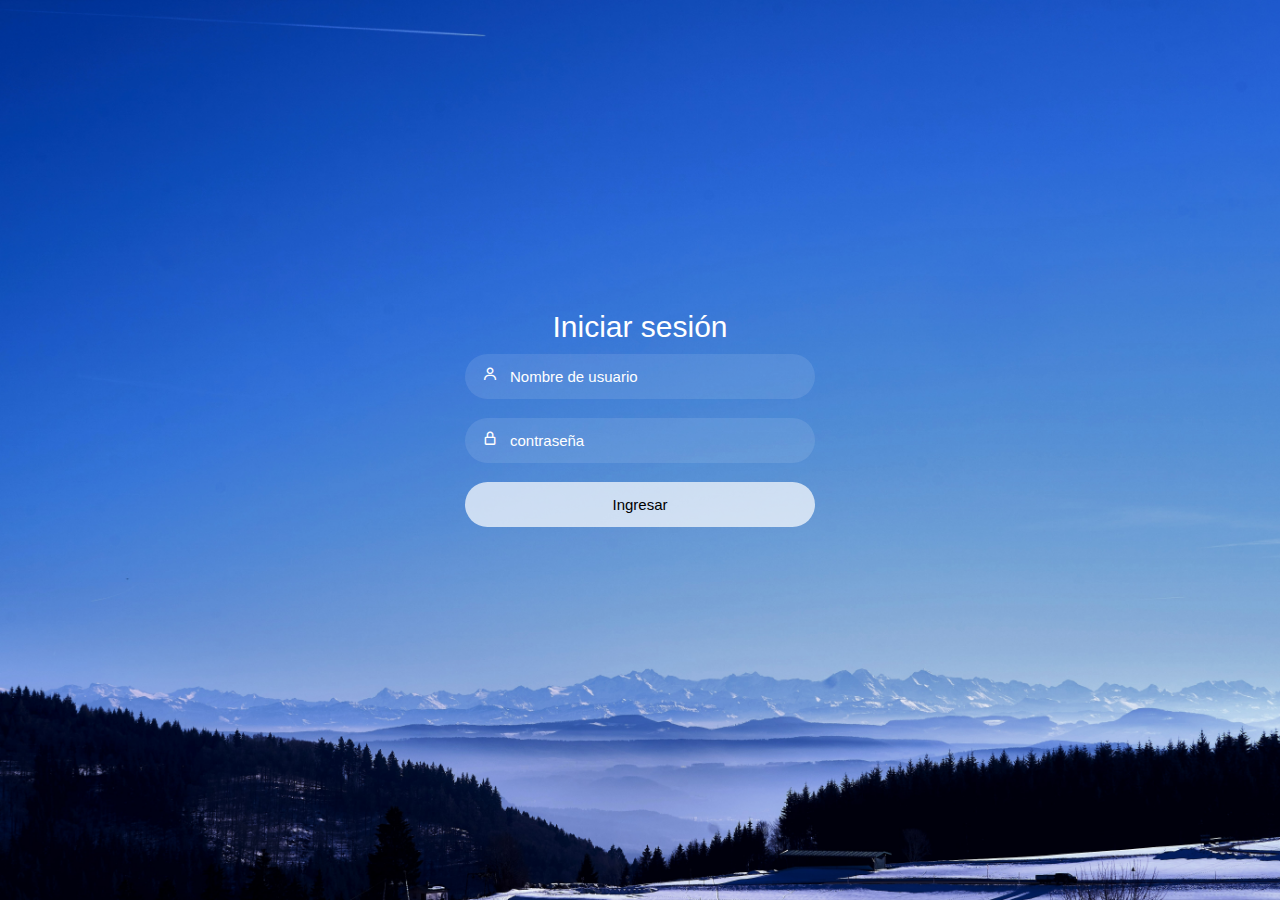
<file: login/index.html>
<!DOCTYPE html>
<html lang="en">

<head>
    <meta charset="UTF-8">
    <meta http-equiv="X-UA-Compatible" content="IE=edge">
    <meta name="viewport" content="width=device-width, initial-scale=1.0">
    <link rel="stylesheet" href="style.css">
    <link href='https://unpkg.com/boxicons@2.1.4/css/boxicons.min.css' rel='stylesheet'>

    <title>Ludiflex | Login</title>

</head>

<body>
    <div class="box">
        <div class="container">

            <form action="validar.php" method="post">

                <div class="top">
                    <header>Iniciar sesión</header>
                </div>

                <!-- Campo de Nombre de Usuario -->
                <div class="input-field">
                    <input type="text" class="input" placeholder="Nombre de usuario" name="usuario">
                    <i class='bx bx-user'></i>
                </div>

                <!-- Campo de Contraseña -->
                <div class="input-field">
                    <input type="Password" class="input" placeholder="contraseña" name="password">
                    <i class='bx bx-lock-alt'></i>
                </div>

                <!-- Botón de Ingresar -->
                <div class="input-field">
                    <input type="submit" class="submit" value="Ingresar">
                </div>

            </form>

        </div>
    </div>

    <!-- Scripts de Bootstrap -->
    <script src="https://cdn.jsdelivr.net/npm/bootstrap@5.1.3/dist/js/bootstrap.bundle.min.js"
        integrity="sha384-ka7Sk0Gln4gmtz2MlQnikT1wXgYsOg+OMhuP+IlRH9sENBO0LRn5q+8nbTov4+1p" crossorigin="anonymous"></script>
    <script src="https://cdn.jsdelivr.net/npm/@popperjs/core@2.10.2/dist/umd/popper.min.js"
        integrity="sha384-7+zCNj/IqJ95wo16oMtfsKbZ9ccEh31eOz1HGyDuCQ6wgnyJNSYdrPa03rtR1zdB"
        crossorigin="anonymous"></script>
    <script src="https://cdn.jsdelivr.net/npm/bootstrap@5.1.3/dist/js/bootstrap.min.js"
        integrity="sha384-QJHtvGhmr9XOIpI6YVutG+2QOK9T+ZnN4kzFN1RtK3zEFEIsxhlmWl5/YESvpZ13"
        crossorigin="anonymous"></script>
</body>

</html>
</file>
<file: login/style.css>
@import url('https://fonts.googleapis.com/css2?family=Nunito:wght@400;600;800&display=swap');
*{
    font-family: 'poppins' ,sans-serif;
}
body{
    background-image: url("images/1.jpg");
    background-size: cover;
    background-position: center;
    background-attachment: fixed;
    background-repeat: no-repeat;
    
}
.box{
    display: flex;
    justify-content: center;
    align-items: center;
    min-height: 90vh;
}
.container{
    width: 350px;
    display: flex;
    flex-direction: column;
    padding: 0 15px 0 15px;
    
}
span{
    color: #fff;
    font-size: small;
    display: flex;
    justify-content: center;
    padding: 10px 0 10px 0;
}


header{
    color: #fff;
    font-size: 30px;
    display: flex;
    justify-content: center;
    padding: 10px 0 10px 0;
}

.input-field .input{
    height: 45px;
    width: 87%;
    border: none;
    border-radius: 30px;
    color: #fff;
    font-size: 15px;
    padding: 0 0 0 45px;
    background: rgba(255,255,255,0.1);
    outline: none;
}
.bad {
	text-align: center;
	width: 100%;
	padding: 12px;
	background-color: #a22;
	color: #fff
}
i{
    position: relative;
    top: -33px;
    left: 17px;
    color: #fff;
}
::-webkit-input-placeholder{
    color: #fff;
}
.submit{
    border: none;
    border-radius: 30px;
    font-size: 15px;
    height: 45px;
    outline: none;
    width: 100%;
    color: black;
    background: rgba(255,255,255,0.7);
    cursor: pointer;
    transition: .3s ;
}
.submit:hover{
    box-shadow: 1px 5px 7px 1px rgba(0, 0, 0, 0.2);
}
.two-col{
    display: flex;
    flex-direction: row;
    justify-content: space-between;
    color: #fff;
    font-size: small;
    margin-top: 10px;
}
.one{
    display: flex;
}
label a{
    text-decoration: none;
    color: #fff;
}
</file>
